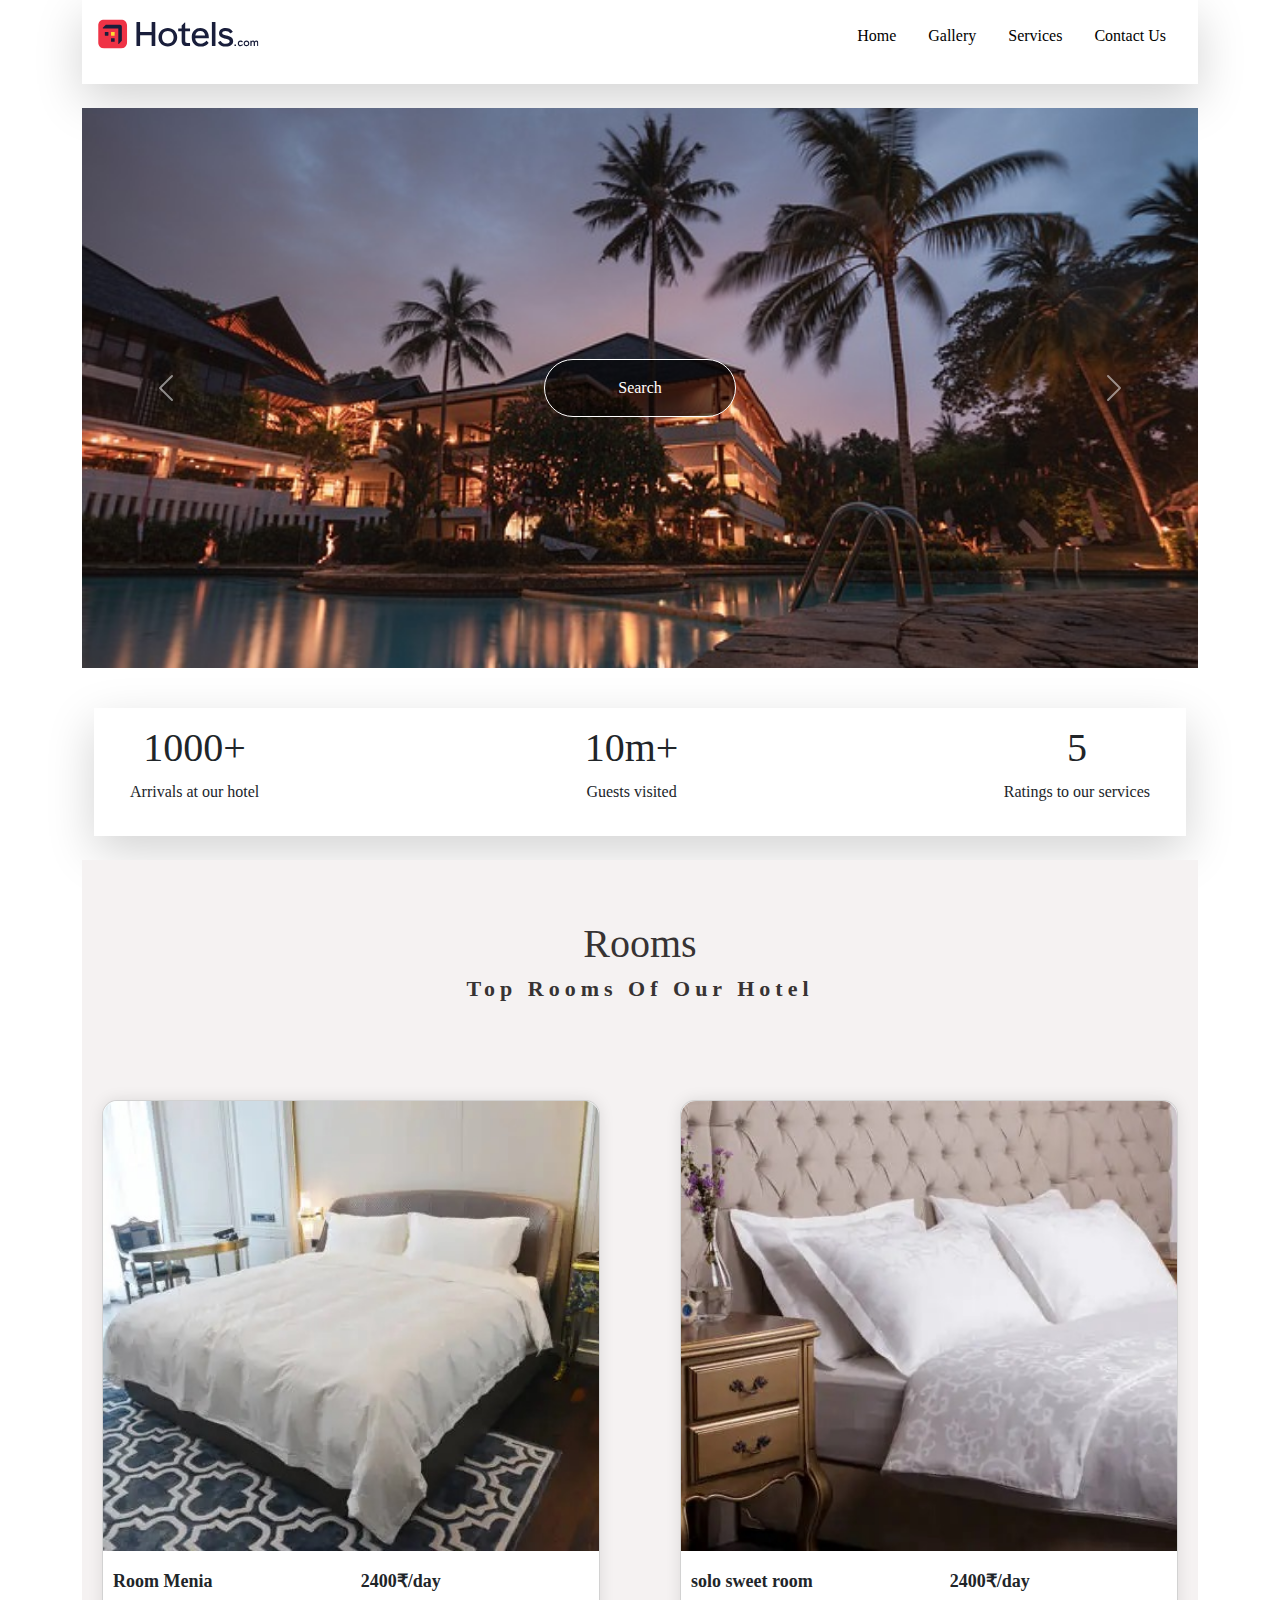
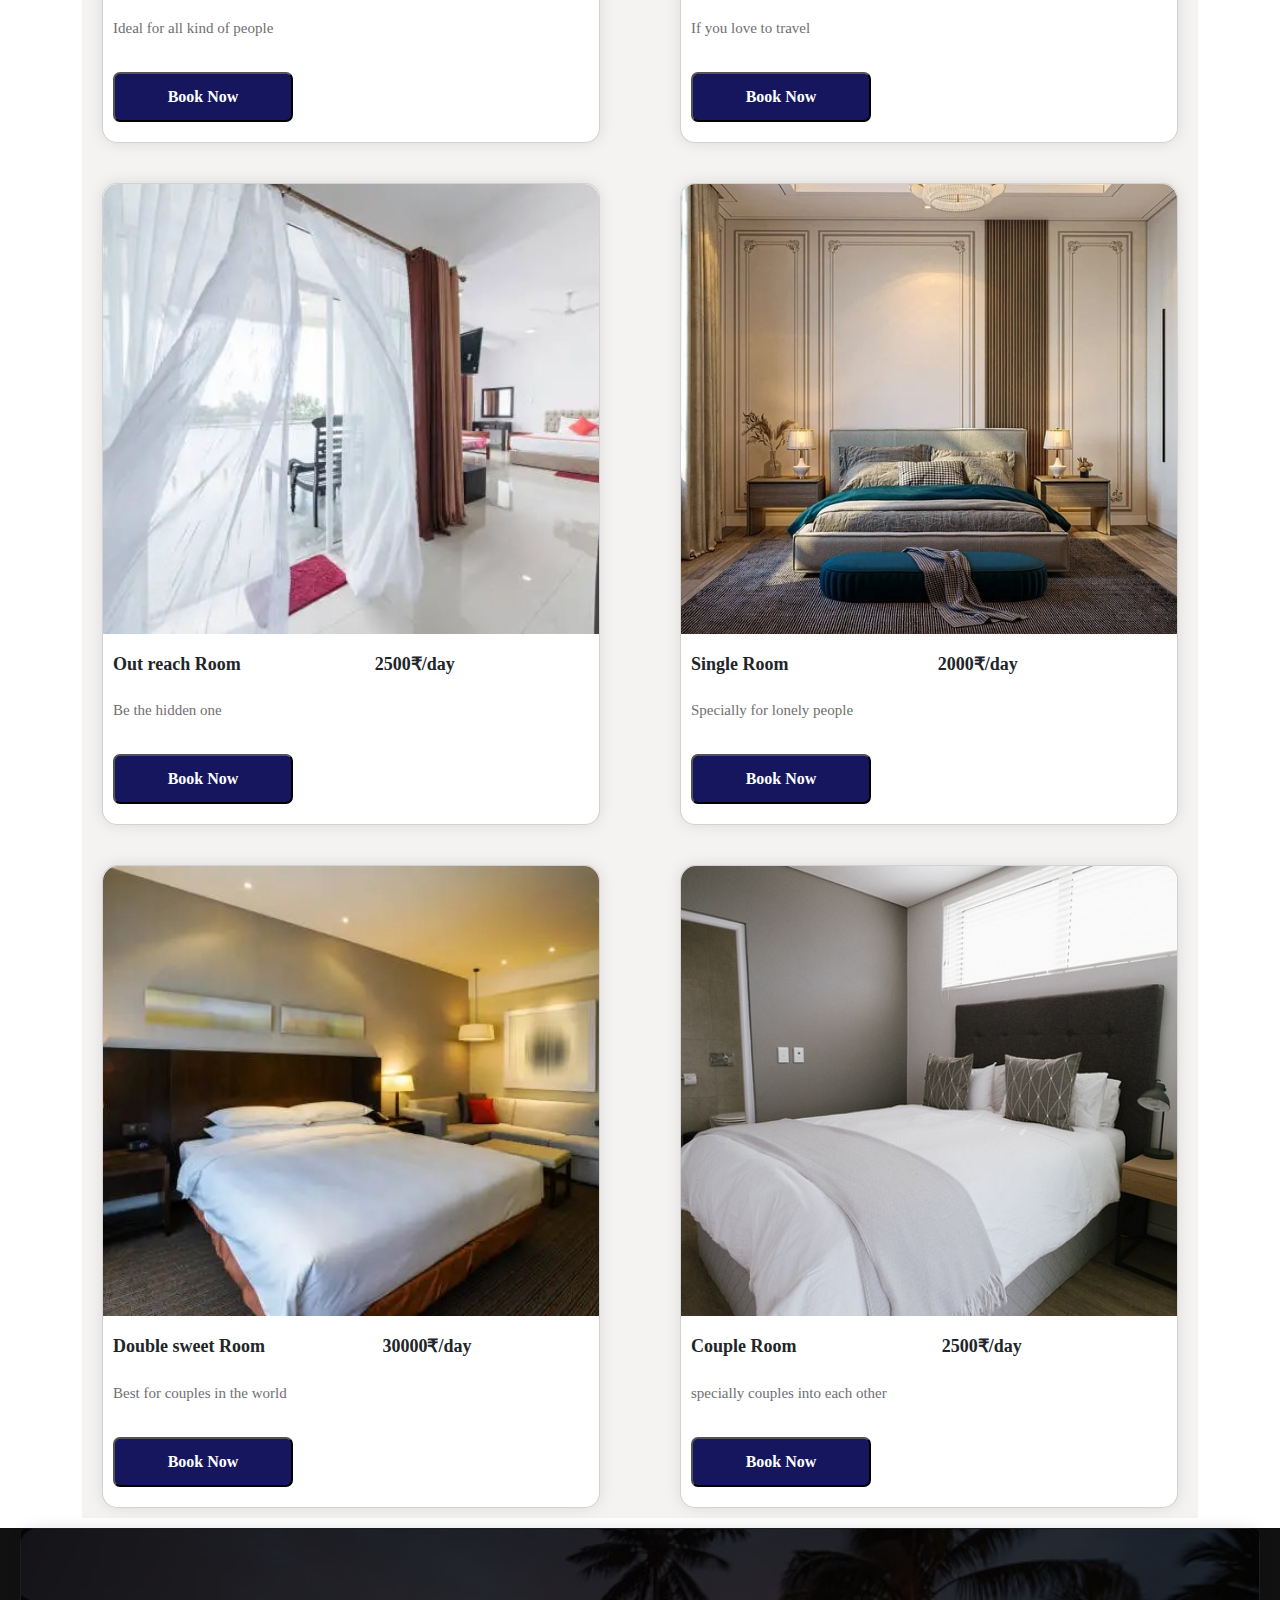
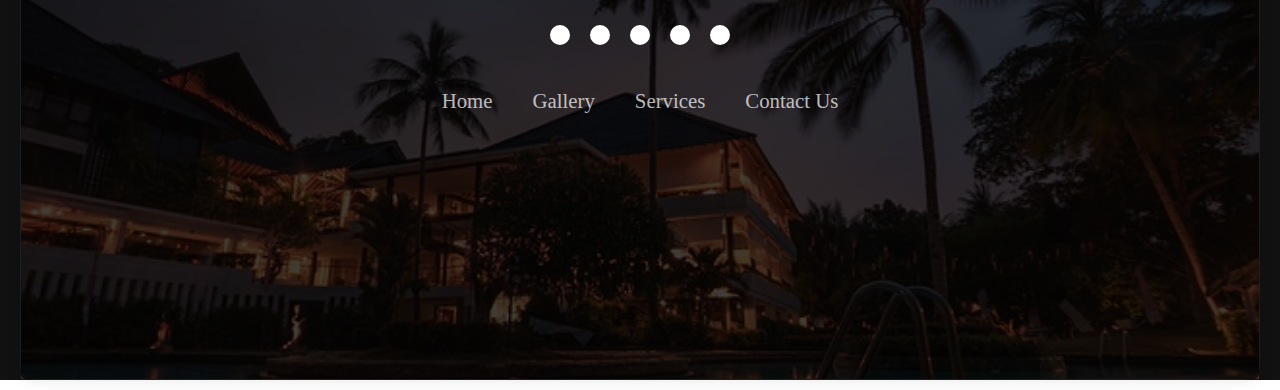
<file: index.html>
<!DOCTYPE html>
<html lang="en">
<head>
    <meta charset="UTF-8">
    <meta name="viewport" content="width=device-width, initial-scale=1.0">
    <title>Document</title>
    <link href="https://cdn.jsdelivr.net/npm/bootstrap@5.3.3/dist/css/bootstrap.min.css" rel="stylesheet" integrity="sha384-QWTKZyjpPEjISv5WaRU9OFeRpok6YctnYmDr5pNlyT2bRjXh0JMhjY6hW+ALEwIH" crossorigin="anonymous">
    <link href="./index.css" rel="stylesheet">
    <link rel="stylesheet" href="https://cdnjs.cloudflare.com/ajax/libs/font-awesome/6.7.1/css/all.min.css" integrity="sha512-5Hs3dF2AEPkpNAR7UiOHba+lRSJNeM2ECkwxUIxC1Q/FLycGTbNapWXB4tP889k5T5Ju8fs4b1P5z/iB4nMfSQ==" crossorigin="anonymous" referrerpolicy="no-referrer" />
</head>
<body >
    <header>
        <section class="container">
            <div class=" shadow-lg p-3">
                <div class="row">
                    <div class="col-2">
                    <figure height="100px"><img src="./images/logo.svg" class="img-fluid" height="10px" alt="logo"></figure>
                    </div>
                    <div class="col-10 d-flex justify-content-end">
                        <ul class="nav">
                            <li class="nav-item">
                            <a class="nav-link active" aria-current="page" href="./index.html">Home <i class="fa-solid fa-house"></i></a>
                            </li>
                            <li class="nav-item">
                            <a class="nav-link" href="./gallery.html">Gallery <i class="fa-solid fa-image"></i></a>
                            </li>
                            <li class="nav-item">
                            <a class="nav-link" href="./service.html">Services <i class="fa-solid fa-bell-concierge"></i></a>
                            </li>
                            <li class="nav-item">
                            <a class="nav-link"  href="./contact.html">Contact Us  <i class="fa-solid fa-address-book"></i></a>
                            </li>
                            

                        </ul>
                    </div>
                </div>
                

            </div>

        </section>
    </header>
    <section class="container mt-4  ">
        <div id="carouselExample" class="carousel slide `">
            <div class="carousel-inner">
            
              <div class="carousel-item active">
                <div class="position-absolute top-50 start-50 translate-middle">
                    <button class="but p-3">
                        Search <i class="fa-solid fa-arrow-right"></i>
                    </button>
                </div>
                <img src="./images/WhatsApp Image 2024-11-30 at 11.25.39_e5e83ad1.jpg" class="d-block w-100" alt="...">
              </div>
              <div class="carousel-item">
                <div class="position-absolute top-50 start-50 translate-middle">
                    <button class="but p-3">
                        Search <i class="fa-solid fa-arrow-right"></i>
                    </button>
                </div>
                <img src="./images/WhatsApp Image 2024-11-30 at 10.54.51_57843388.jpg" class="d-block w-100" alt="...">
              </div>
              <div class="carousel-item">
                <div class="position-absolute top-50 start-50 translate-middle">
                    <button class="but p-3">
                        Search <i class="fa-solid fa-arrow-right"></i>
                    </button>
                </div>
                <img src="./images/WhatsApp Image 2024-11-30 at 11.29.01_a46e2124.jpg" class="d-block w-100" alt="...">
              </div>
            </div>
            <button class="carousel-control-prev text-dark" type="button" data-bs-target="#carouselExample" data-bs-slide="prev">
              <span class="carousel-control-prev-icon" aria-hidden="true"></span>
              <span class="visually-hidden">Previous</span>
            </button>
            <button class="carousel-control-next text-dark" type="button" data-bs-target="#carouselExample" data-bs-slide="next">
              <span class="carousel-control-next-icon" aria-hidden="true"></span>
              <span class="visually-hidden">Next</span>
            </button>

          </div>
    </section>

    <section class="container p-4">
       
        <div class="container-lg  shadow-lg mt-3 container-fluid" >
            <div class="row px-4 justify-content-between py-3 text-center bar ">
             <div class="col-auto  ">
               <h1>1000+ <i class="fa-solid fa-plane-arrival"></i></h1>
               <p>Arrivals at our hotel</p>
             </div>
             <div class="col-auto">
               <h1>10m+ <i class="fa-solid fa-user"></i></h1>
               <p>Guests visited </p>
             </div>
             <div class="col-auto">
               <h1>5 <i class="fa-solid fa-star"></i></h1>
               <p>Ratings to our services </p>
             </div>
             
            </div>
           </div>
    </section>

    <section class="container"><div id="menu">
        <div class="heading">
            <h1>Rooms</h1>
            <h3>Top Rooms Of Our Hotel </h3>
        </div>
        <div class="card">
            <img src="./images/room1.jpg" alt="Image not found">
            <div class="details">
                <div class="details-sub">
                    <h5>Room Menia</h5>
                    <h5 class="price">2400₹/day </h5>
                </div>
                <p>Ideal for all kind of people</p>
                <button>Book Now</button>
            </div>
        </div>
    
    
        <div class="card">
            <img src="./images/room2.jpg" alt="Image not found">
            <div class="details">
                <div class="details-sub">
                    <h5>solo sweet room</h5>
                    <h5 class="price"> 2400₹/day</h5>
                </div>
                <p>If you love to travel</p>
                <button>Book Now</button>
            </div>
           </div>            
    
        <div class="card">
            <img src="./images/room3.jpg"alt="Image not found">
            <div class="details">
                <div class="details-sub">
                    <h5>Out reach Room</h5>
                    <h5 class="price">2500₹/day</h5>
                </div>
                <p>Be the hidden one</p>
                <button>Book Now</button>
            </div>
        </div>
        
    
        <div class="card">
            <img src="./images/room9.jpg" alt="Image not found">
            <div class="details">
                <div class="details-sub">
                    <h5>Single Room</h5>
                    <h5 class="price">2000₹/day</h5>
                </div>
                <p>Specially for lonely people</p>
                <button>Book Now</button>
            </div>
        </div>
        
    
        <div class="card">
            <img src="./images/room6.jpg" alt="Image not found">
            <div class="details">
                <div class="details-sub">
                    <h5>Double sweet Room </h5>
                    <h5 class="price"> 30000₹/day</h5>
                </div>
                <p>Best for couples in the world </p>
                <button>Book Now</button>
            </div>
        </div>
        
    
        <div class="card">
            <img src="./images/room7.jpg" alt="Image not found">
            <div class="details">
                <div class="details-sub">
                    <h5>Couple Room</h5>
                    <h5 class="price"> 2500₹/day </h5>
                </div>
                <p> specially couples into each other</p>
                <button>Book Now</button>
            </div>
        </div>
    </div></section>

    <footer>
        <div class="card text-bg-dark " >
            <img src="./images/WhatsApp Image 2024-11-30 at 11.25.39_e5e83ad1.jpg" class="card-img" alt="...">
            <div class="card-img-overlay">
                <div class="footerContainer">
                    <div class="socialIcons">
                        <a href=""><i class="fa-brands fa-facebook"></i></a>
                        <a href=""><i class="fa-brands fa-instagram"></i></a>
                        <a href=""><i class="fa-brands fa-twitter"></i></a>
                        <a href=""><i class="fa-brands fa-google-plus"></i></a>
                        <a href=""><i class="fa-brands fa-youtube"></i></a>
                    </div>
                    <div class="footerNav">
                        <ul><li><a href="#">Home</a></li>
                            
                            <li><a href="./gallery.html">Gallery</a></li>
                            <li><a href="./service.html">Services</a></li>
                            <li><a href="./contact.html">Contact Us</a></li>
                        </ul>
                    </div>
            </div>
                
             
            </div>
          </div>

        
    </footer>
    
    
</body>
<script src="https://cdn.jsdelivr.net/npm/@popperjs/core@2.11.8/dist/umd/popper.min.js" integrity="sha384-I7E8VVD/ismYTF4hNIPjVp/Zjvgyol6VFvRkX/vR+Vc4jQkC+hVqc2pM8ODewa9r" crossorigin="anonymous"></script>
<script src="https://cdn.jsdelivr.net/npm/bootstrap@5.3.3/dist/js/bootstrap.min.js" integrity="sha384-0pUGZvbkm6XF6gxjEnlmuGrJXVbNuzT9qBBavbLwCsOGabYfZo0T0to5eqruptLy" crossorigin="anonymous"></script>
</html>
</file>
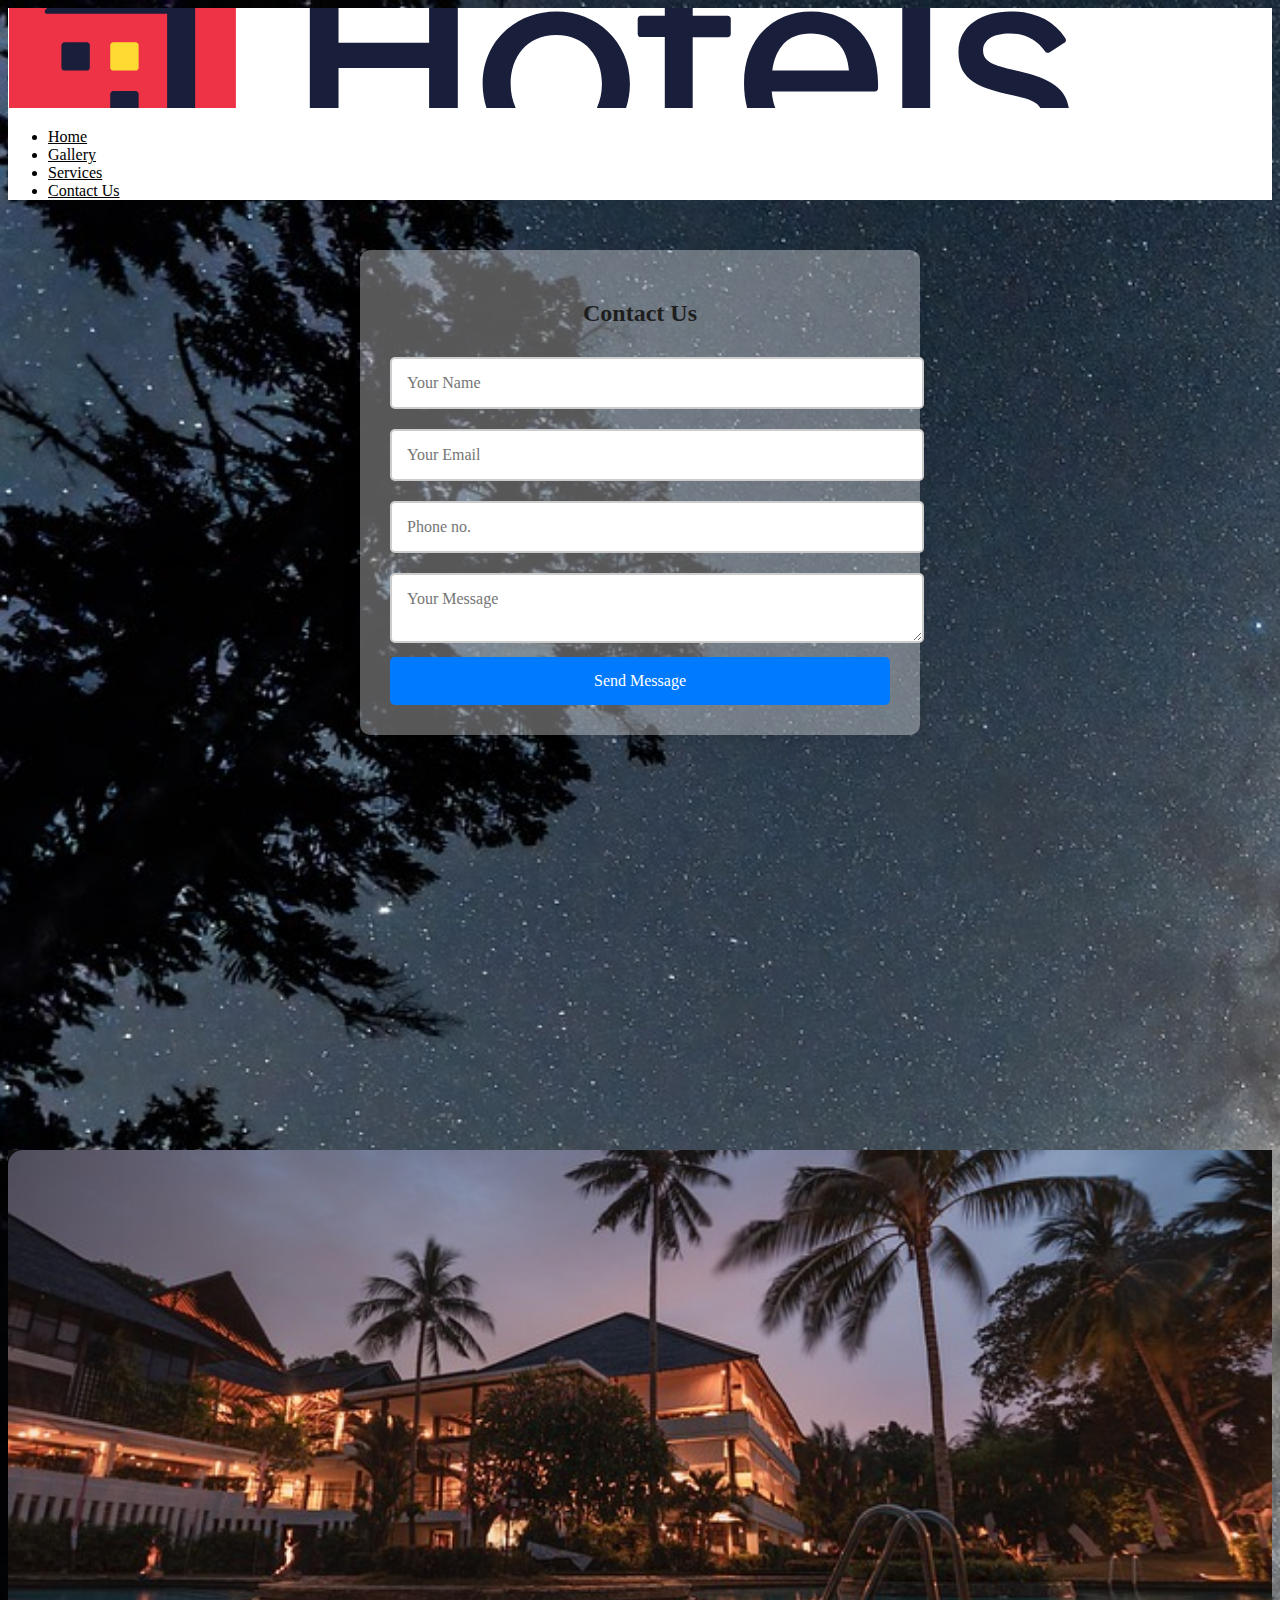
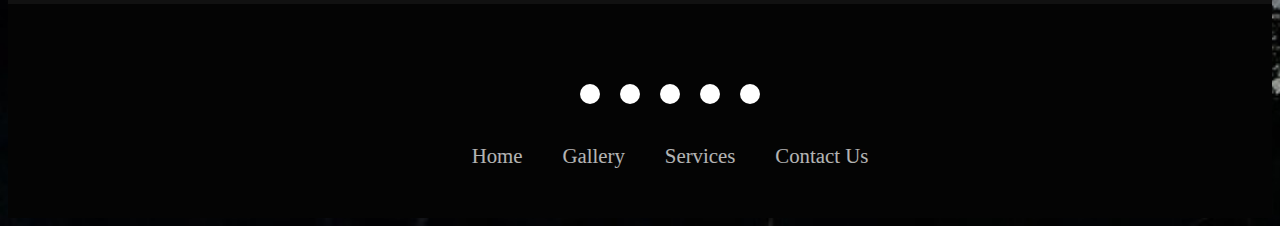
<file: contact.html>
<!DOCTYPE html>
<html lang="en">
<head>
    <meta charset="UTF-8">
    <meta name="viewport" content="width=device-width, initial-scale=1.0">
    <title>Contact</title>

    <link rel="stylesheet" href="https://cdnjs.cloudflare.com/ajax/libs/font-awesome/6.7.1/css/all.min.css" integrity="sha512-5Hs3dF2AEPkpNAR7UiOHba+lRSJNeM2ECkwxUIxC1Q/FLycGTbNapWXB4tP889k5T5Ju8fs4b1P5z/iB4nMfSQ==" crossorigin="anonymous" referrerpolicy="no-referrer" />

    <link href="https://cdn.jsdelivr.net/npm/bootstrap@5.2.3/dist/css/bootstrap.min.css" rel="stylesheet" integrity="sha384-rbsA2VBKQhggwzxH7pPCaAqO46MgnOM80zW1RWuH61DGLwZJEdK2Kadq2F9CUG65" crossorigin="anonymous">
<link href="./contact.css" rel="stylesheet">
</head>
<body>
  <header>
    <nav>
      <section class="container-fluid gal" style="background-color: white;">
        <div class=" shadow-lg p-3 ">
          <div class="row">
            <div class="col-2">
              <!-- <figure height="100px"><img src="./images/logo.svg" class="img-fluid" height="10px"></figure> -->
              <img src="./images/logo.svg" class="img-fluid" alt="Logo" height="100">
            </div>
            <div class="col-10 d-flex justify-content-end">
              <ul class="nav">
                <li class="nav-item">
                  <a class="nav-link active" aria-current="page" href="./index.html">Home <i class="fa-solid fa-house"></i></a>
                </li>
                <li class="nav-item">
                  <a class="nav-link" href="./gallery.html">Gallery <i class="fa-solid fa-image"></i></a>
                </li>
                <li class="nav-item">
                  <a class="nav-link" href="./service.html">Services <i class="fa-solid fa-bell-concierge"></i></a>
                </li>
                <li class="nav-item">
                  <a class="nav-link"  href="./contact.html">Contact Us  <i class="fa-solid fa-address-book"></i></a>
                </li>     
              </ul>
            </div>
          </div>
        </div>
      </section>
    </nav>
  </header>
    
    <div class="bg">
      <div class="contact-form">
          <h2>Contact Us</h2>
          <form>
              <input type="text" placeholder="Your Name" required>
              <input type="email" placeholder="Your Email" required>
              <input type="tel" placeholder="Phone no." required>
              <textarea placeholder="Your Message" required></textarea>
              <button type="submit">Send Message</button>
          </form>
      </div>
  </div>
    <footer>
      <div class="card text-bg-dark " >
          <img src="./images/WhatsApp Image 2024-11-30 at 11.25.39_e5e83ad1.jpg" class="card-img" alt="...">
          <div class="card-img-overlay">
              <div class="footerContainer">
                  <div class="socialIcons">
                      <a href=""><i class="fa-brands fa-facebook"></i></a>
                      <a href=""><i class="fa-brands fa-instagram"></i></a>
                      <a href=""><i class="fa-brands fa-twitter"></i></a>
                      <a href=""><i class="fa-brands fa-google-plus"></i></a>
                      <a href=""><i class="fa-brands fa-youtube"></i></a>
                  </div>
                  <div class="footerNav">
                      <ul><li><a href="#">Home</a></li>
                          
                          <li><a href="./gallery.html">Gallery</a></li>
                          <li><a href="./service.html">Services</a></li>
                          <li><a href="./contact.html">Contact Us</a></li>
                      </ul>
                  </div>
          </div>
              
           
          </div>
        </div>

      
  </footer>

    
</body>
<script src="https://cdn.jsdelivr.net/npm/@popperjs/core@2.11.6/dist/umd/popper.min.js" integrity="sha384-oBqDVmMz9ATKxIep9tiCxS/Z9fNfEXiDAYTujMAeBAsjFuCZSmKbSSUnQlmh/jp3" crossorigin="anonymous"></script>
<script src="https://cdn.jsdelivr.net/npm/bootstrap@5.2.3/dist/js/bootstrap.min.js" integrity="sha384-cuYeSxntonz0PPNlHhBs68uyIAVpIIOZZ5JqeqvYYIcEL727kskC66kF92t6Xl2V" crossorigin="anonymous"></script>
</html>
</file>
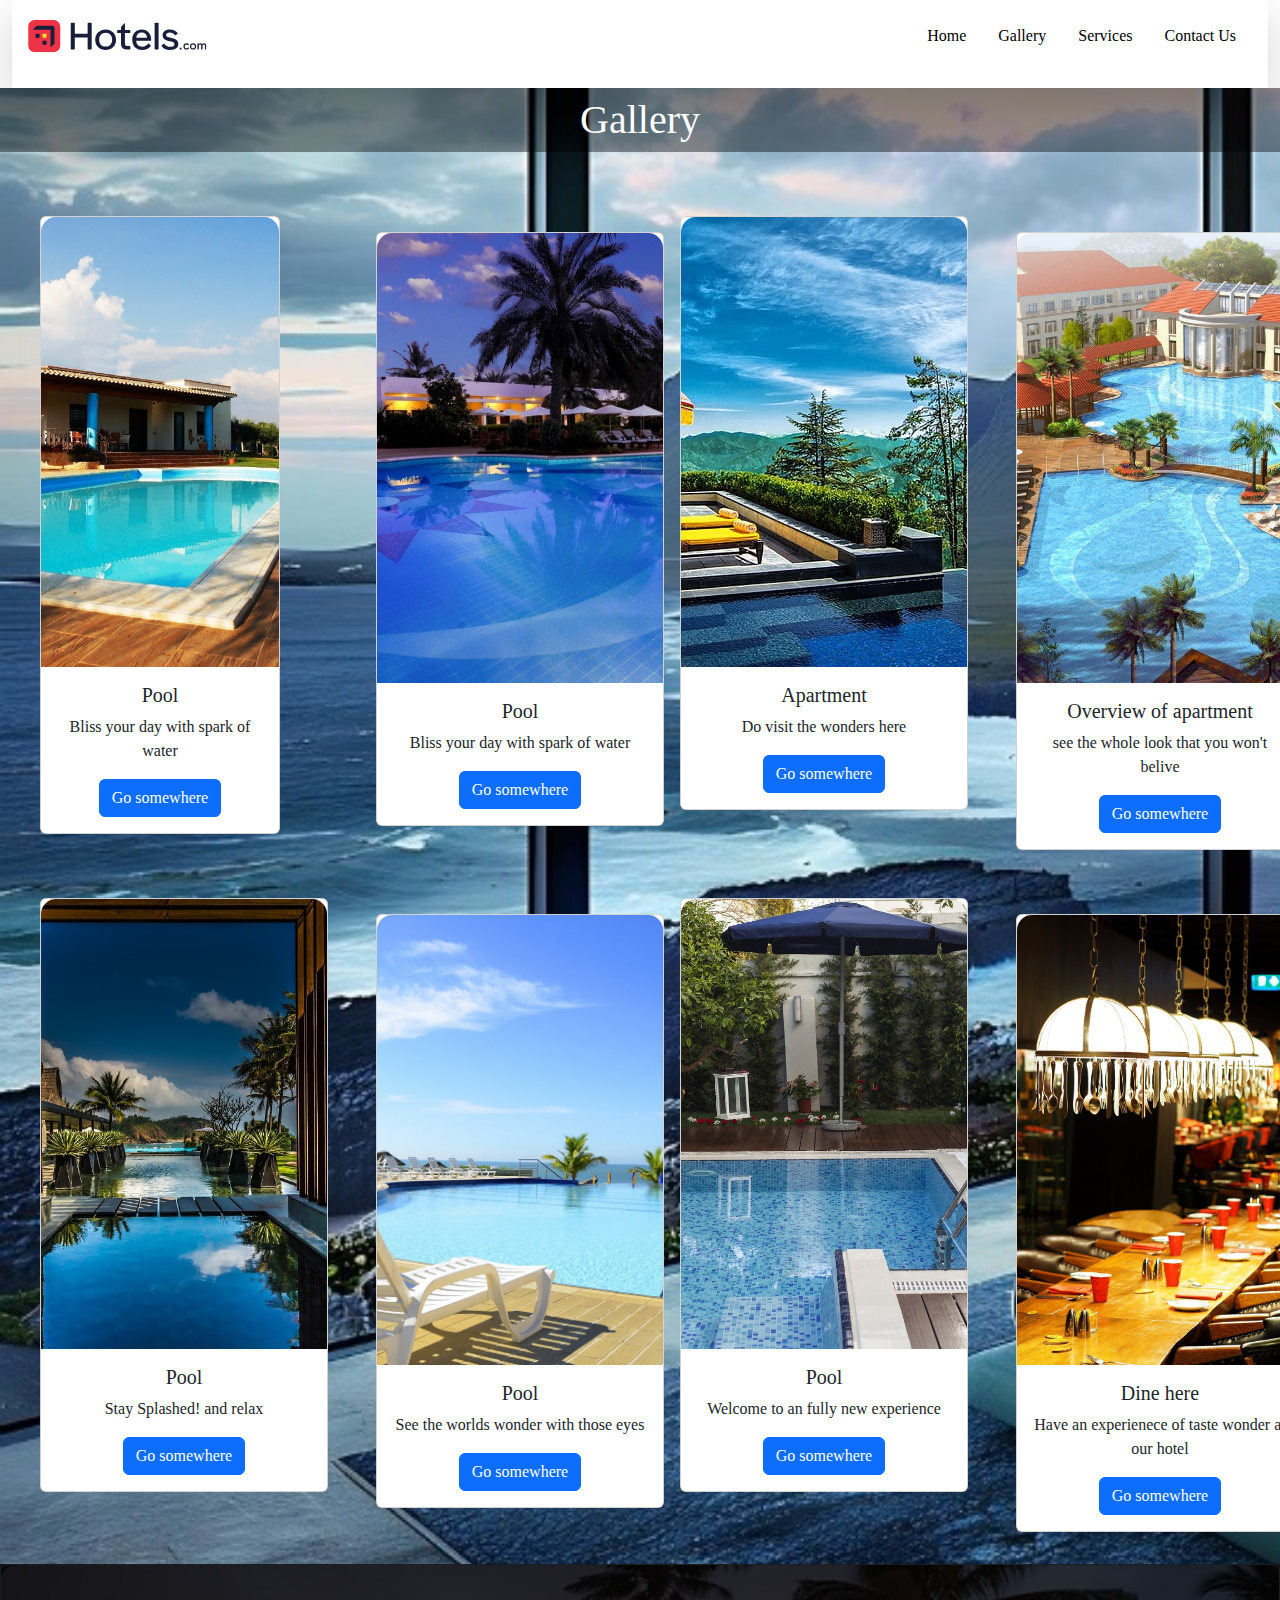
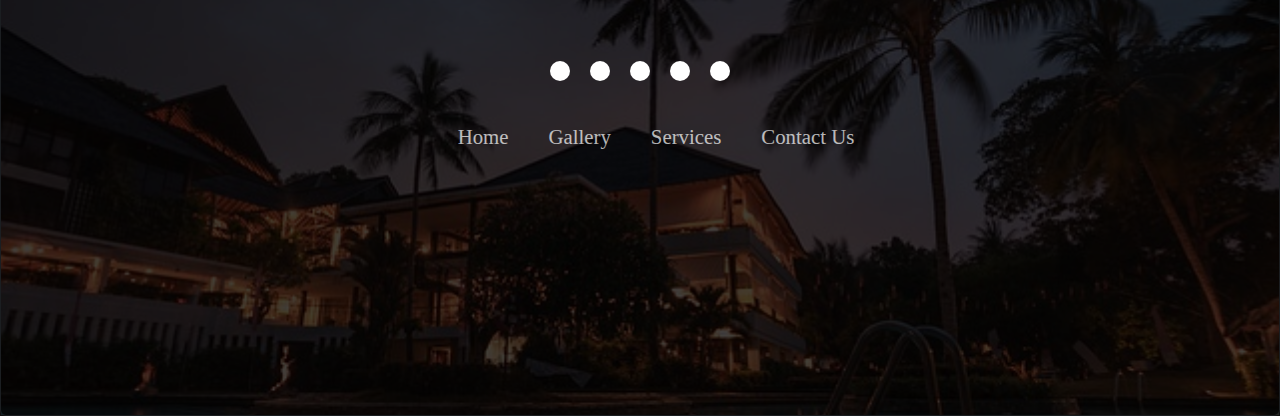
<file: gallery.html>
<!DOCTYPE html>
<html lang="en">
<head>
    <meta charset="UTF-8">
    <meta name="viewport" content="width=device-width, initial-scale=1.0">
    <link href="https://cdn.jsdelivr.net/npm/bootstrap@5.3.3/dist/css/bootstrap.min.css" rel="stylesheet" integrity="sha384-QWTKZyjpPEjISv5WaRU9OFeRpok6YctnYmDr5pNlyT2bRjXh0JMhjY6hW+ALEwIH" crossorigin="anonymous">
    <title>Gallery - Hotel</title>
    <link rel="stylesheet" href="./gallery.css">
    <link rel="stylesheet" href="https://cdnjs.cloudflare.com/ajax/libs/font-awesome/6.7.1/css/all.min.css" integrity="sha512-5Hs3dF2AEPkpNAR7UiOHba+lRSJNeM2ECkwxUIxC1Q/FLycGTbNapWXB4tP889k5T5Ju8fs4b1P5z/iB4nMfSQ==" crossorigin="anonymous" referrerpolicy="no-referrer" />

</head>
<body >
  <header>
    <section class="container-fluid gal">
      <div class=" shadow-lg p-3">
          <div class="row">
              <div class="col-2">
                <figure height="100px"><img src="./images/logo.svg" class="img-fluid" height="10px"></figure>
              </div>
              <div class="col-10 d-flex justify-content-end">
                  <ul class="nav">
                      <li class="nav-item">
                        <a class="nav-link active" aria-current="page" href="./index.html">Home <i class="fa-solid fa-house"></i></a>
                      </li>
                      <li class="nav-item">
                        <a class="nav-link" href="./gallery.html">Gallery <i class="fa-solid fa-image"></i></a>
                      </li>
                      <li class="nav-item">
                        <a class="nav-link" href="./service.html">Services <i class="fa-solid fa-bell-concierge"></i></a>
                      </li>
                      <li class="nav-item">
                        <a class="nav-link"  href="./contact.html">Contact Us  <i class="fa-solid fa-address-book"></i></a>
                      </li>
                      

                    </ul>
              </div>
            </div>
          

      </div>

    </section >
  </header>
  <main>

    <section class="ser ">
        <h1 class="text-center p-2">
            Gallery
        </h1>
        <div class="container-fluid px-4 text-center mt-5">
            <div class="row gx-5">
              <div class="col-md-3">
               <div class="p-3">
                <div class="card" style="width: 100%;">
                  <img src="./images/g1.jpg" class="card-img-top" alt="..." loading="lazy">
                  <div class="card-body">
                    <h5 class="card-title">Pool</h5>
                    <p class="card-text">Bliss your day with spark of water</p>
                    <a href="#" class="btn btn-primary">Go somewhere</a>
                  </div>
              </div>
            </div>
              </div>
              <div class="col-md-3">
                <div class="p-3">  <div class="p-3"><div class="card" style="width: 18rem;">
                    <img src="./images/g2.jpg" class="card-img-top" alt="...">
                    <div class="card-body">
                      <h5 class="card-title">Pool</h5>
                      <p class="card-text">Bliss your day with spark of water</p>
                      <a href="#" class="btn btn-primary">Go somewhere</a>
                    </div>
                  </div></div></div>
              </div>

             
              <div class="col-md-3">
               <div class="p-3"><div class="card" style="width: 18rem;">
                <img src="./images/g3.jpg" class="card-img-top" alt="...">
                <div class="card-body">
                  <h5 class="card-title">Apartment</h5>
                  <p class="card-text">Do visit the wonders here</p>
                  <a href="#" class="btn btn-primary">Go somewhere</a>
                </div>
              </div></div>
              </div>
              <div class="col-md-3">
                <div class="p-3">  <div class="p-3"><div class="card" style="width: 18rem;">
                    <img src="./images/g4.jpg" class="card-img-top" alt="...">
                    <div class="card-body">
                      <h5 class="card-title">Overview of apartment</h5>
                      <p class="card-text">see the whole look that you won't belive</p>
                      <a href="#" class="btn btn-primary">Go somewhere</a>
                    </div>
                  </div></div></div>
              </div>
            </div>

            <div class="row gx-5">
                <div class="col-md-3">
                 <div class="p-3"><div class="card" style="width: 18rem;">
                  <img src="./images/g5.jpg" class="card-img-top" alt="...">
                  <div class="card-body">
                    <h5 class="card-title">Pool</h5>
                    <p class="card-text"> Stay Splashed! and relax </p>
                    <a href="#" class="btn btn-primary">Go somewhere</a>
                  </div>
                </div></div>
                </div>
                <div class="col-md-3">
                  <div class="p-3">  <div class="p-3"><div class="card" style="width: 18rem;">
                      <img src="./images/g6.jpg" class="card-img-top" alt="...">
                      <div class="card-body">
                        <h5 class="card-title">Pool</h5>
                        <p class="card-text">See the worlds wonder with those eyes</p>
                        <a href="#" class="btn btn-primary">Go somewhere</a>
                      </div>
                    </div></div></div>
                </div>
  
               
                <div class="col-md-3">
                 <div class="p-3"><div class="card" style="width: 18rem;">
                  <img src="./images/g7.jpg" class="card-img-top" alt="...">
                  <div class="card-body">
                    <h5 class="card-title">Pool</h5>
                    <p class="card-text">Welcome to an fully new experience</p>
                    <a href="#" class="btn btn-primary">Go somewhere</a>
                  </div>
                </div></div>
                </div>
                <div class="col-md-3">
                  <div class="p-3">  <div class="p-3"><div class="card" style="width: 18rem;">
                      <img src="./images/g10.jpg" class="card-img-top" alt="...">
                      <div class="card-body">
                        <h5 class="card-title">Dine here</h5>
                        <p class="card-text">Have an experienece of taste wonder at our hotel</p>
                        <a href="#" class="btn btn-primary">Go somewhere</a>
                      </div>
                    </div></div></div>
                </div>
              </div>
            </div>
        </div>
    </section>
  </main>
  

    <footer>
        <div class="card text-bg-dark " >
            <img src="./images/WhatsApp Image 2024-11-30 at 11.25.39_e5e83ad1.jpg" class="card-img" alt="...">
            <div class="card-img-overlay">
                <div class="footerContainer">
                    <div class="socialIcons">
                        <a href=""><i class="fa-brands fa-facebook"></i></a>
                        <a href=""><i class="fa-brands fa-instagram"></i></a>
                        <a href=""><i class="fa-brands fa-twitter"></i></a>
                        <a href=""><i class="fa-brands fa-google-plus"></i></a>
                        <a href=""><i class="fa-brands fa-youtube"></i></a>
                    </div>
                    <div class="footerNav">
                      <ul>
                        
                        <li><a href="./index.html">Home</a></li>
                        <li><a href="./gallery.html">Gallery</a></li>
                        <li><a href="./service.html">Services</a></li>
                        <li><a href="./contact.html">Contact Us</a></li>
                            
                      </ul>
                    </div>
                </div>
                
             
            </div>
        </div>

        
    </footer>

</body>
<script src="https://cdn.jsdelivr.net/npm/@popperjs/core@2.11.8/dist/umd/popper.min.js" integrity="sha384-I7E8VVD/ismYTF4hNIPjVp/Zjvgyol6VFvRkX/vR+Vc4jQkC+hVqc2pM8ODewa9r" crossorigin="anonymous"></script>
<script src="https://cdn.jsdelivr.net/npm/bootstrap@5.3.3/dist/js/bootstrap.min.js" integrity="sha384-0pUGZvbkm6XF6gxjEnlmuGrJXVbNuzT9qBBavbLwCsOGabYfZo0T0to5eqruptLy" crossorigin="anonymous"></script>

</html>
</file>
<file: index.css>
*{
    font-family:cursive;
}

.nav a{
    color: black;
}
.nav a:hover{
    color: rgba(0, 0, 0, 0.615);
}
.carousel-item img{
    height: 35rem;
    
}
.but{
    width: 12rem;
   color: white;
    background-color: rgba(0, 0, 0, 0.601);
    border-radius: 40px;
    border: 1px white solid ;
    transition: 0.2s;
}

.but:hover{
  
    background-color: rgba(0, 0, 0, 0.812);
    background-color: rgba(255, 0, 0, 0.882);
  color:white;
}
.nav2{
   
    background-color: rgba(21, 20, 20, 0.903);
    border-radius: 15px;
    
}

#menu {
	padding: 0;
	display: grid;
	grid-template-columns: repeat(auto-fit, minmax(350px, 1fr));
	grid-gap: 20px 40px;
	background: rgb(245, 242, 242);
	min-height: 100vh;
	
}
.heading > h3 {
	font-weight: 600;
	font-size: 22px;
	letter-spacing: 5px;
}
.card {
	display: grid;
	position: relative;
	grid-template-rows: auto 1fr;
	border-radius: 15px; 
	box-shadow: 0 0 15px rgba(0, 0, 0, 0.1);
	margin: 10px 20px;
}
.details {
	padding: 20px 10px;
	display: grid;
	grid-template-rows: auto 1fr 50px;
	grid-row-gap: 15px;
}
.details-sub {
	display: grid;
	grid-template-columns: auto auto;
}
.heading {
	background: rgb(245, 242, 242);
	color: #373333;
	margin-bottom: 30px;
	padding: 60px 0 30px 0;
	grid-column: 1/-1;
	text-align: center;
}
.details-sub h5 {
	font-weight: 600;
	font-size: 18px;
}

.details p {
	color: #6f6f6f;
	font-size: 15px;
	line-height: 25px;
	align-self: stretch;
}
.details button {
	color: #ffffff;
	font-size: 16px;
	font-weight: 600;
	border-radius: 7px;
	width: 180px;
    background-color: rgb(22, 22, 94);
	color: white;
	/* border: none; */
	cursor: pointer;
	transition: background-color 0.3s ease;
}
.details button:hover {
	background-color: rgb(94, 158, 61);
}
.details button:focus {
    outline: 2px solid rgb(94, 158, 61);
}
img {
	width: 100%;
	object-fit: cover;
	object-position: center;
}
.card img {
	position: relative;
	width: 100%;
	height: 50vh;
	border-radius: 15px 15px 0 0;
}
.card-img-overlay{
    background-color: rgba(0, 0, 0, 0.737);
}
footer{
    background-color: #111;
}
.footerContainer{
    width: 100%;
    padding: 70px 30px 20px ;
}
.socialIcons{
    display: flex;
    justify-content: center;
}
.socialIcons a{
    text-decoration: none;
    padding:  10px;
    background-color: white;
    margin: 10px;
    border-radius: 50%;
}
.socialIcons a i{
    font-size: 2em;
    color: black;
    opacity: 0.9;
}

.socialIcons a:hover{
    background-color: #111;
    transition: 0.5s;
}
.socialIcons a:hover i{
    color: white;
    transition: 0.5s;
}
.footerNav{
    margin: 30px 0;
}
.footerNav ul{
    display: flex;
    justify-content: center;
    list-style-type: none;
    padding: 0;
}
.footerNav ul li a{
    color:white;
    margin: 20px;
    text-decoration: none;
    font-size: 1.3em;
    opacity: 0.7;
    transition: 0.5s;

}
.footerNav ul li a:hover{
    opacity: 1;
}
.footerBottom{
    background-color: #000;
    padding: 20px;
    text-align: center;
}
.footerBottom p{
    color: white;
}
.designer{
    opacity: 0.7;
    text-transform: uppercase;
    letter-spacing: 1px;
    font-weight: 400;
    margin: 0px 5px;
}
@media (max-width: 700px){
    .footerNav ul{
        flex-direction: column;
    } 
    .footerNav ul li{
        width:100%;
        text-align: center;
        margin: 10px;
    }
    .socialIcons a{
        padding: 8px;
        margin: 4px;
    }
}
</file>
<file: contact.css>
*{
    font-family: cursive;
}

body{
    background-image: url("./images/back.jpg");
    background-repeat: no-repeat;
    background-size: cover;
}
.nav a{
    color: black;
    transition: color 0.3s ease;
}
.nav a:hover{
    color: rgba(0, 0, 0, 0.615);
}
.carousel-item img{
    height: 35rem;
    
}
.bg {
    height: 100vh;
    background-size: cover;
    background-position: center;
    color: white;
}
.card-img-overlay{
    background-color: rgba(0, 0, 0, 0.737);
}
img {
	width: 100%;
	object-fit: cover;
	object-position: center;
}
.card img {
	position: relative;
	width: 100%;
	height: 50vh;
	border-radius: 15px 15px 0 0;
}
footer{
    background-color: #111;
}
.footerContainer{
    width: 100%;
    padding: 70px 30px 20px ;
}
.socialIcons{
    display: flex;
    justify-content: center;
}
.socialIcons a{
    text-decoration: none;
    padding:  10px;
    background-color: white;
    margin: 10px;
    border-radius: 50%;
    transition: background-color 0.3s ease, color 0.3s ease;
}
.socialIcons a i{
    font-size: 2em;
    color: black;
    opacity: 0.9;
}

.socialIcons a:hover{
    background-color: #111;
    transition: 0.5s;
}
.socialIcons a:hover i{
    color: white;
    transition: 0.5s;
}
.footerNav{
    margin: 30px 0;
}
.footerNav ul{
    display: flex;
    justify-content: center;
    list-style-type: none;
    padding: 0;
}
.footerNav ul li a{
    color:white;
    margin: 20px;
    text-decoration: none;
    font-size: 1.3em;
    opacity: 0.7;
    transition: 0.5s;

}
.footerNav ul li a:hover{
    opacity: 1;
}
.footerBottom{
    background-color: #000;
    padding: 20px;
    text-align: center;
}
.footerBottom p{
    color: white;
}
.designer{
    opacity: 0.7;
    text-transform: uppercase;
    letter-spacing: 1px;
    font-weight: 400;
    margin: 0px 5px;
}
@media (max-width: 700px){
    .footerNav ul{
        flex-direction: column;
    } 
    .footerNav ul li{
        width:100%;
        text-align: center;
        margin: 10px;
    }
    .socialIcons a{
        padding: 8px;
        margin: 4px;
    }
}



.contact-form {
    background-color: #f9f9f959; 
    border-radius: 10px;
    padding: 30px;
    box-shadow: 0 4px 20px rgba(0, 0, 0, 0.1);
    max-width: 500px;
    margin: 50px auto;
    
}

.contact-form h2 {
    text-align: center;
    color: #1f1e1e; 
    margin-bottom: 20px; 
}

.contact-form input,
.contact-form textarea {
    width: 100%;
    padding: 15px;
    margin: 10px 0;
    border: 2px solid #ccc;
    border-radius: 5px;
    font-size: 16px;
    transition: border-color 0.3s;
}

.contact-form input:focus,
.contact-form textarea:focus {
    border-color: #007BFF; 
    outline: none; 
}

.contact-form button {
    background-color: #007BFF; 
    color: white;
    padding: 15px;
    border: none;
    border-radius: 5px;
    cursor: pointer;
    font-size: 16px;
    width: 100%; 
    transition: background-color 0.3s; 
}

.contact-form button:hover {
    background-color: #0056b3; 
}
</file>
<file: gallery.css>
*{
    font-family:cursive;
}
body{
	background-image:url("./images/ser2.jpg");
	background-repeat: no-repeat;
	background-size: cover;
}
.gal{
    background-color: white;
}

.nav a{
    color: black;
}
.nav a:hover{
    color: rgba(0, 0, 0, 0.615);
}
.carousel-item img{
    height: 35rem;
    
}
 .card img {
	width: 100%;
	object-fit: cover;
	object-position: center;
    position: relative;
	height: 50vh;
	border-radius: 15px 15px 0 0;
}
.card-img-overlay{
    background-color: rgba(0, 0, 0, 0.737);
}

.ser{
	color: white;
}

h1{
	
	background-color: rgba(0, 0, 0, 0.41);
}

footer{
    background-color: #111;
}
.footerContainer{
    width: 100%;
    padding: 70px 30px 20px ;
}
.socialIcons{
    display: flex;
    justify-content: center;
}
.socialIcons a{
    text-decoration: none;
    padding:  10px;
    background-color: white;
    margin: 10px;
    border-radius: 50%;
}
.socialIcons a i{
    font-size: 2em;
    color: black;
    opacity: 0.9;
}

.socialIcons a:hover{
    background-color: #111;
    transition: 0.5s;
}
.socialIcons a:hover i{
    color: white;
    transition: 0.5s;
}
.footerNav{
    margin: 30px 0;
}
.footerNav ul{
    display: flex;
    justify-content: center;
    list-style-type: none;
}
.footerNav ul li a{
    color:white;
    margin: 20px;
    text-decoration: none;
    font-size: 1.3em;
    opacity: 0.7;
    transition: 0.5s;

}
.footerNav ul li a:hover{
    opacity: 1;
}
.footerBottom{
    background-color: #000;
    padding: 20px;
    text-align: center;
}
.footerBottom p{
    color: white;
}
.designer{
    opacity: 0.7;
    text-transform: uppercase;
    letter-spacing: 1px;
    font-weight: 400;
    margin: 0px 5px;
}
@media (max-width: 700px){
    .footerNav ul{
        flex-direction: column;
    } 
    .footerNav ul li{
        width:100%;
        text-align: center;
        margin: 10px;
    }
    .socialIcons a{
        padding: 8px;
        margin: 4px;
    }
}
</file>
